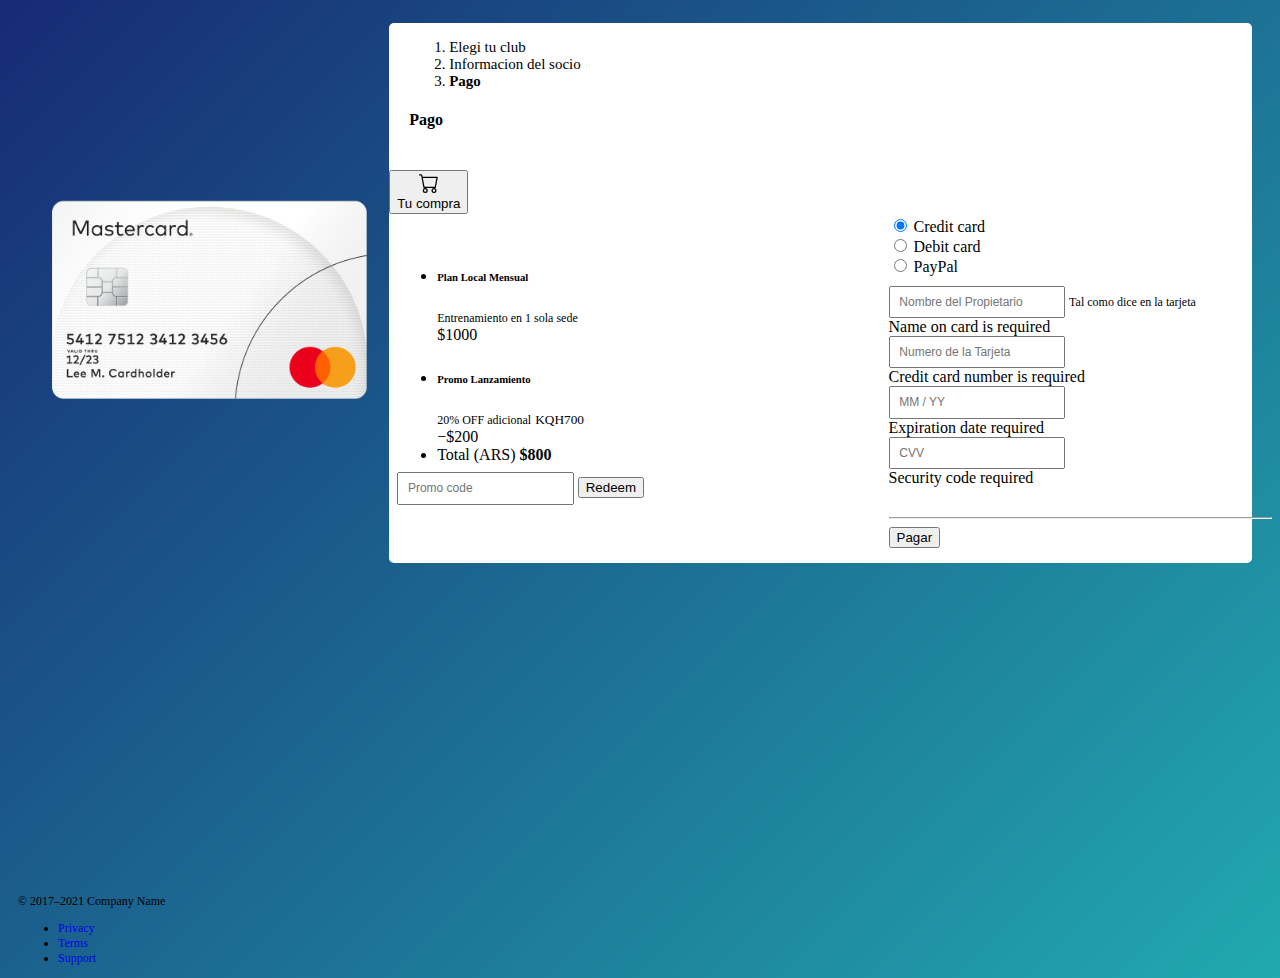
<file: paso_2.html>
<!DOCTYPE html>
<html lang="en">
<head>
    <link href="https://cdn.jsdelivr.net/npm/bootstrap@5.0.0-beta3/dist/css/bootstrap.min.css" rel="stylesheet" integrity="sha384-eOJMYsd53ii+scO/bJGFsiCZc+5NDVN2yr8+0RDqr0Ql0h+rP48ckxlpbzKgwra6" crossorigin="anonymous">
    <meta charset="UTF-8">
    <meta http-equiv="X-UA-Compatible" content="IE=edge">
    <meta name="viewport" content="width=device-width, initial-scale=1.0">
    <title>Paso 2</title>

    <style>
        .bd-placeholder-img {
          font-size: 1.125rem;
          text-anchor: middle;
          -webkit-user-select: none;
          -moz-user-select: none;
          user-select: none;
        }
  
        @media (min-width: 768px) {
          .bd-placeholder-img-lg {
            font-size: 3.5rem;
          }
        }
      </style>
  
      
      <!-- Custom styles for this template -->
      <link href="css/form-validation.css" rel="stylesheet">
      <link href="css/style.css" rel="stylesheet">
</head>
<body class="full_background">
<main>
  <div class="grid grid_datos">
    <div class="background text-center">
      <img src="images/card-image-standard-credit-card.png" alt="" width="100%" class="order-md-first">
    </div>
    <div class="g-5 contenedor bg-light">
      <div class="content">
        <nav aria-label="breadcrumb">
          <ol class="breadcrumb">
            <li class="breadcrumb-item">Elegi tu club</li>
            <li class="breadcrumb-item" aria-current="page">Informacion del socio</li>
            <li class="breadcrumb-item active"> <strong>Pago</strong> </li>
          </ol>
          </nav>
        <h4 >Pago</h4>
      </div> 
      
      
      <div class="row g-5 grid">
      
        <div class="col-md-5 col-lg-4 order-md-last">
        <div class="accordion" id="accordionExample">
            <div class="accordion-item">
              <h2 class="accordion-header" id="headingOne">
                <button class="accordion-button" type="button" data-bs-toggle="collapse" data-bs-target="#collapseOne" aria-expanded="true" aria-controls="collapseOne">
                    <svg xmlns="http://www.w3.org/2000/svg" width="20" height="20" fill="currentColor" class="bi bi-cart" viewBox="0 0 16 16">
                        <path d="M0 1.5A.5.5 0 0 1 .5 1H2a.5.5 0 0 1 .485.379L2.89 3H14.5a.5.5 0 0 1 .491.592l-1.5 8A.5.5 0 0 1 13 12H4a.5.5 0 0 1-.491-.408L2.01 3.607 1.61 2H.5a.5.5 0 0 1-.5-.5zM3.102 4l1.313 7h8.17l1.313-7H3.102zM5 12a2 2 0 1 0 0 4 2 2 0 0 0 0-4zm7 0a2 2 0 1 0 0 4 2 2 0 0 0 0-4zm-7 1a1 1 0 1 1 0 2 1 1 0 0 1 0-2zm7 0a1 1 0 1 1 0 2 1 1 0 0 1 0-2z"/>
                      </svg>
                      <p class="tu_compra">Tu compra</p>
                </button>
              </h2>
              <div id="collapseOne" class="accordion-collapse collapse show" aria-labelledby="headingOne" data-bs-parent="#accordionExample">
                <div class="accordion-body">
                    <ul class="list-group mb-3">
                        <li class="list-group-item d-flex justify-content-between lh-sm">
                          <div>
                            <h6 class="my-0">Plan Local Mensual</h6>
                            <small class="text-muted">Entrenamiento en 1 sola sede</small>
                          </div>
                          <span>$1000</span>
                        </li>
                        
                        <li class="list-group-item d-flex justify-content-between bg-light">
                          <div class="text-success">
                            <h6 class="my-0">Promo Lanzamiento</h6>
                            <small class="text-muted">20% OFF adicional</small>
                            <small>KQH700</small>
                          </div>
                          <span class="text-success">−$200</span>
                        </li>
                        <li class="list-group-item d-flex justify-content-between">
                          <span>Total (ARS)</span>
                          <strong>$800</strong>
                        </li>
                      </ul>
              
                      <form class="card p-2">
                        <div class="input-group">
                          <input type="text" class="form-control" placeholder="Promo code">
                          <button type="submit" class="btn btn-secondary">Redeem</button>
                        </div>
                      </form>
                </div>
              </div>
            </div>
            
          </div>
      </div>

        <div class="col-md-7 col-lg-8 content" > <!-- Este es lo que ordena a la izquierda-->
    
              <div style="margin-top: 50px;">
                <div class="form-check">
                  <input id="credit" name="paymentMethod" type="radio" class="form-check-input" checked required>
                  <label class="form-check-label" for="credit">Credit card</label>
                </div>
                <div class="form-check">
                  <input id="debit" name="paymentMethod" type="radio" class="form-check-input" required>
                  <label class="form-check-label" for="debit">Debit card</label>
                </div>
                <div class="form-check">
                  <input id="paypal" name="paymentMethod" type="radio" class="form-check-input" required>
                  <label class="form-check-label" for="paypal">PayPal</label>
                </div>
              </div>
    
              <div class="row g-3 boxmargins">
                <div class="col-12">
                  <input type="text" class="form-control" id="cc-name" placeholder="Nombre del Propietario" required>
                  <small class="text-muted">Tal como dice en la tarjeta</small>
                  <div class="invalid-feedback">
                    Name on card is required
                  </div>
                </div>
    
                <div class="col-md-6">
                  <input type="text" class="form-control" id="cc-number" placeholder="Numero de la Tarjeta" required>
                  <div class="invalid-feedback">
                    Credit card number is required
                  </div>
                </div>
    
                <div class="col-md-3">
                  <input type="number" class="form-control" placeholder="MM / YY" maxlength='4'>
                  <div class="invalid-feedback">
                    Expiration date required
                  </div>
                </div>
    
                <div class="col-md-3">
                  <input type="text" class="form-control" id="cc-cvv" placeholder="CVV" required>
                  <div class="invalid-feedback">
                    Security code required
                  </div>
                </div>
              </div>

              <hr class="my-4">

              
              <a href="paso_2.html"><button class="w-100 btn btn-primary btn-lg" type="submit">Pagar</button></a>
        </div>  
      </div>
      



    </div>
  </div>
</main>
<footer class="my-5 pt-5 text-muted text-center text-small">
  <p class="mb-1">&copy; 2017–2021 Company Name</p>
  <ul class="list-inline">
    <li class="list-inline-item"><a href="#">Privacy</a></li>
    <li class="list-inline-item"><a href="#">Terms</a></li>
    <li class="list-inline-item"><a href="#">Support</a></li>
  </ul>
</footer>

<script src="https://cdn.jsdelivr.net/npm/bootstrap@5.0.0-beta3/dist/js/bootstrap.bundle.min.js" integrity="sha384-JEW9xMcG8R+pH31jmWH6WWP0WintQrMb4s7ZOdauHnUtxwoG2vI5DkLtS3qm9Ekf" crossorigin="anonymous"></script>   
</body>

</html>
</file>
<file: css/form-validation.css>
.container {
  max-width: 960px;
}
</file>
<file: css/style.css>
/* Chrome, Safari, Edge, Opera */
input::-webkit-outer-spin-button,
input::-webkit-inner-spin-button {
  -webkit-appearance: none;
  margin: 0;
}

/* Firefox */
input[type=number] {
  -moz-appearance: textfield;
}
a{
    text-decoration: none;
}

.text-center {
    padding: 0px 20px;
}

.grid .text-center {
    padding: 20px;
}

.background {
    background: linear-gradient(135deg, #172a74, #21a9af);
    color: white;
}

.content {
    margin: 15px 20px;
}
.d-block {
    margin: 0px;
}

.box{
    margin-bottom: 30px;
}

.grey_box {
    background-color: rgba(207, 207, 207, 0.719);
    padding: 10px;
    font-size: 17px;
}

.tu_compra {
    margin: 0 auto;
    text-align: left;
    text-decoration: none;
}

.text-muted {
    font-size: 12px;
}

.specifics {
    font-size: 12px;
}

.form-check-label {
    align-items: center;
}

.form-check-input {
    width: 18;
    height: 18;
}

.accordion-body {
    padding: 0.5rem 0.5rem;
}

.form-control {
    padding: .45rem .55rem;
    font-size: 0.75rem;
}

.boxmargins {
    margin-top: 10px;
    margin-bottom: 30px;
}

.bg-light {
    background: white!important;
}

.desktop_cart {
    display: none;
}

.lead {
    font-size: 1rem;
}

.logo {
    width: 80%;
}
.breadcrumb-item {
    font-size: 15px;
}
.mb-3 {
    margin-bottom: 0.5rem!important;
}
.social-icons a {
    padding: 5px;
}
.qr {
    display: grid;
    grid-template-columns: 0.3fr 1fr;
    width: 35%;
    margin: 0 auto;
    padding: 10px 0px;
    
}
.qr p {
    font-size: 11px;
    text-align: center;
}
.image-18 {
    margin-top: 0!important;
}

@media only screen and (min-width: 900px){
    .full_background {
        background: linear-gradient(135deg, #172a74, #21a9af);
    }
    .background {
        background: none;
    }
    .contenedor {
        margin: 15px 20px;
        border-radius: 5px;
    }
    .text-center {
        padding: 0px 10px;
        margin-top: 25%;
    }
    .text-center img {
        padding: 0px 20px;
        margin-top: 25%;
    }
    .grid {
        display: grid;
        grid-template-columns: 1fr 0.8fr;
    }
    .grid_datos {
        display: grid;
        grid-template-columns: 0.4fr 1fr;
    }
    .bg-light {
        background-color: whitesmoke;
    }
    .col-md-7 {
            width: 100%;
        }
    
    .col-md-6 {
        width: 100%;
    }
    
    .col-md-3 {
        width: 50%;
    }
    .col-md-5 {
        width: 90%;
     }
     .mobile_cart {
         display: none;
     }
     .desktop_cart {
         display: inline-block;
     }
     .logo {
        width: 100%;
    }
    .accordion-button::after {
        display: none;
    }
    .footer {
        color: white!important;
        font-weight: 700;
        font-size: 16px;
    }
   
    
}
</file>
